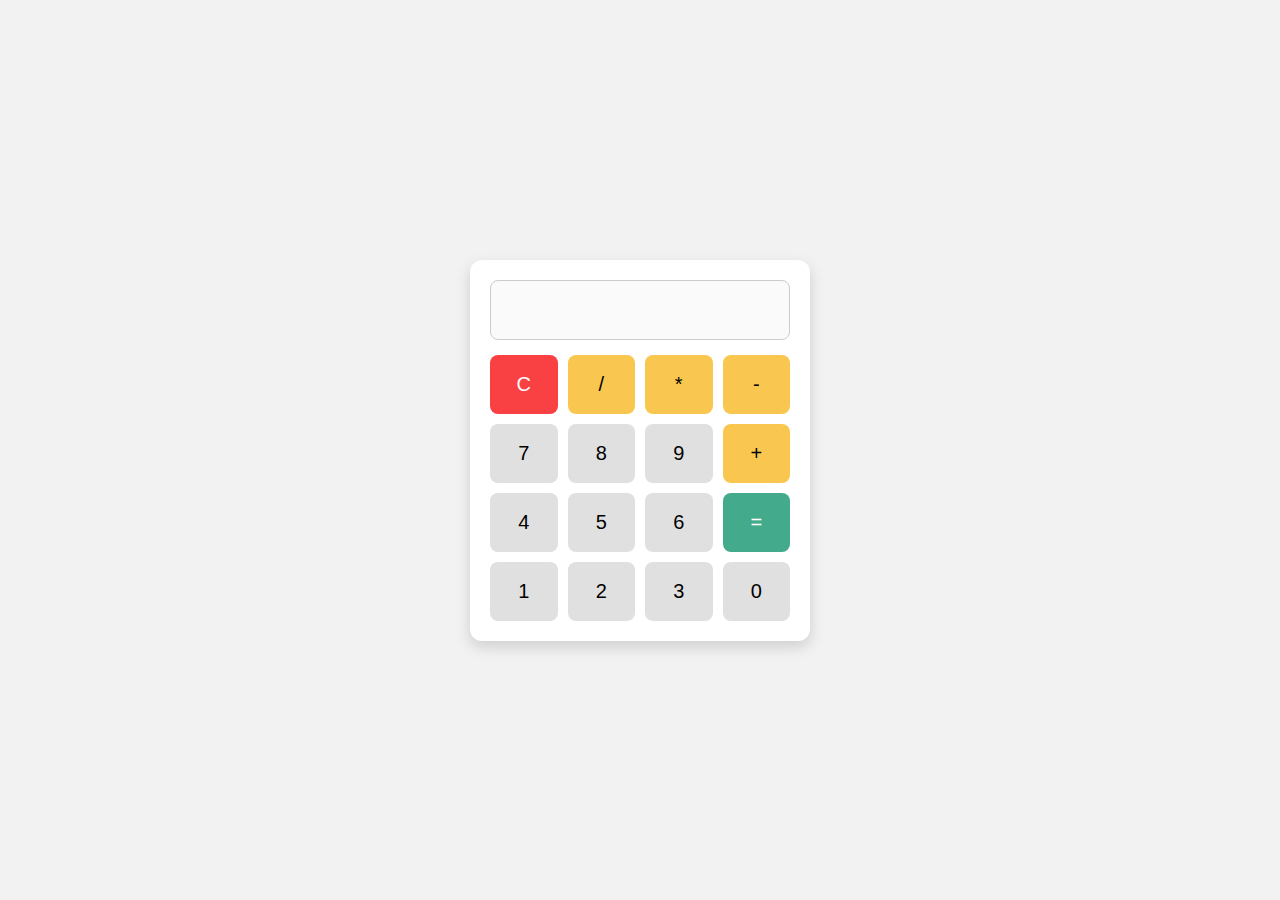
<file: index.html>
<!DOCTYPE html>
<html lang="id">
<head>
<meta charset="UTF-8" />
<meta name="viewport" content="width=device-width, initial-scale=1.0"/>
<title>calc</title>
<link rel="stylesheet" href="style.css">
</head>
<body>
  <div class="calculator">
    <input type="text" class="display" id="display" disabled />

    <div class="buttons">
      <button class="clear">C</button>
      <button class="operator">/</button>
      <button class="operator">*</button>
      <button class="operator">-</button>

      <button>7</button>
      <button>8</button>
      <button>9</button>
      <button class="operator">+</button>

      <button>4</button>
      <button>5</button>
      <button>6</button>
      <button class="equal">=</button>

      <button>1</button>
      <button>2</button>
      <button>3</button>
      <button>0</button>
    </div>
  </div>

<script src="app.js"></script>
</body>
</html>
</file>
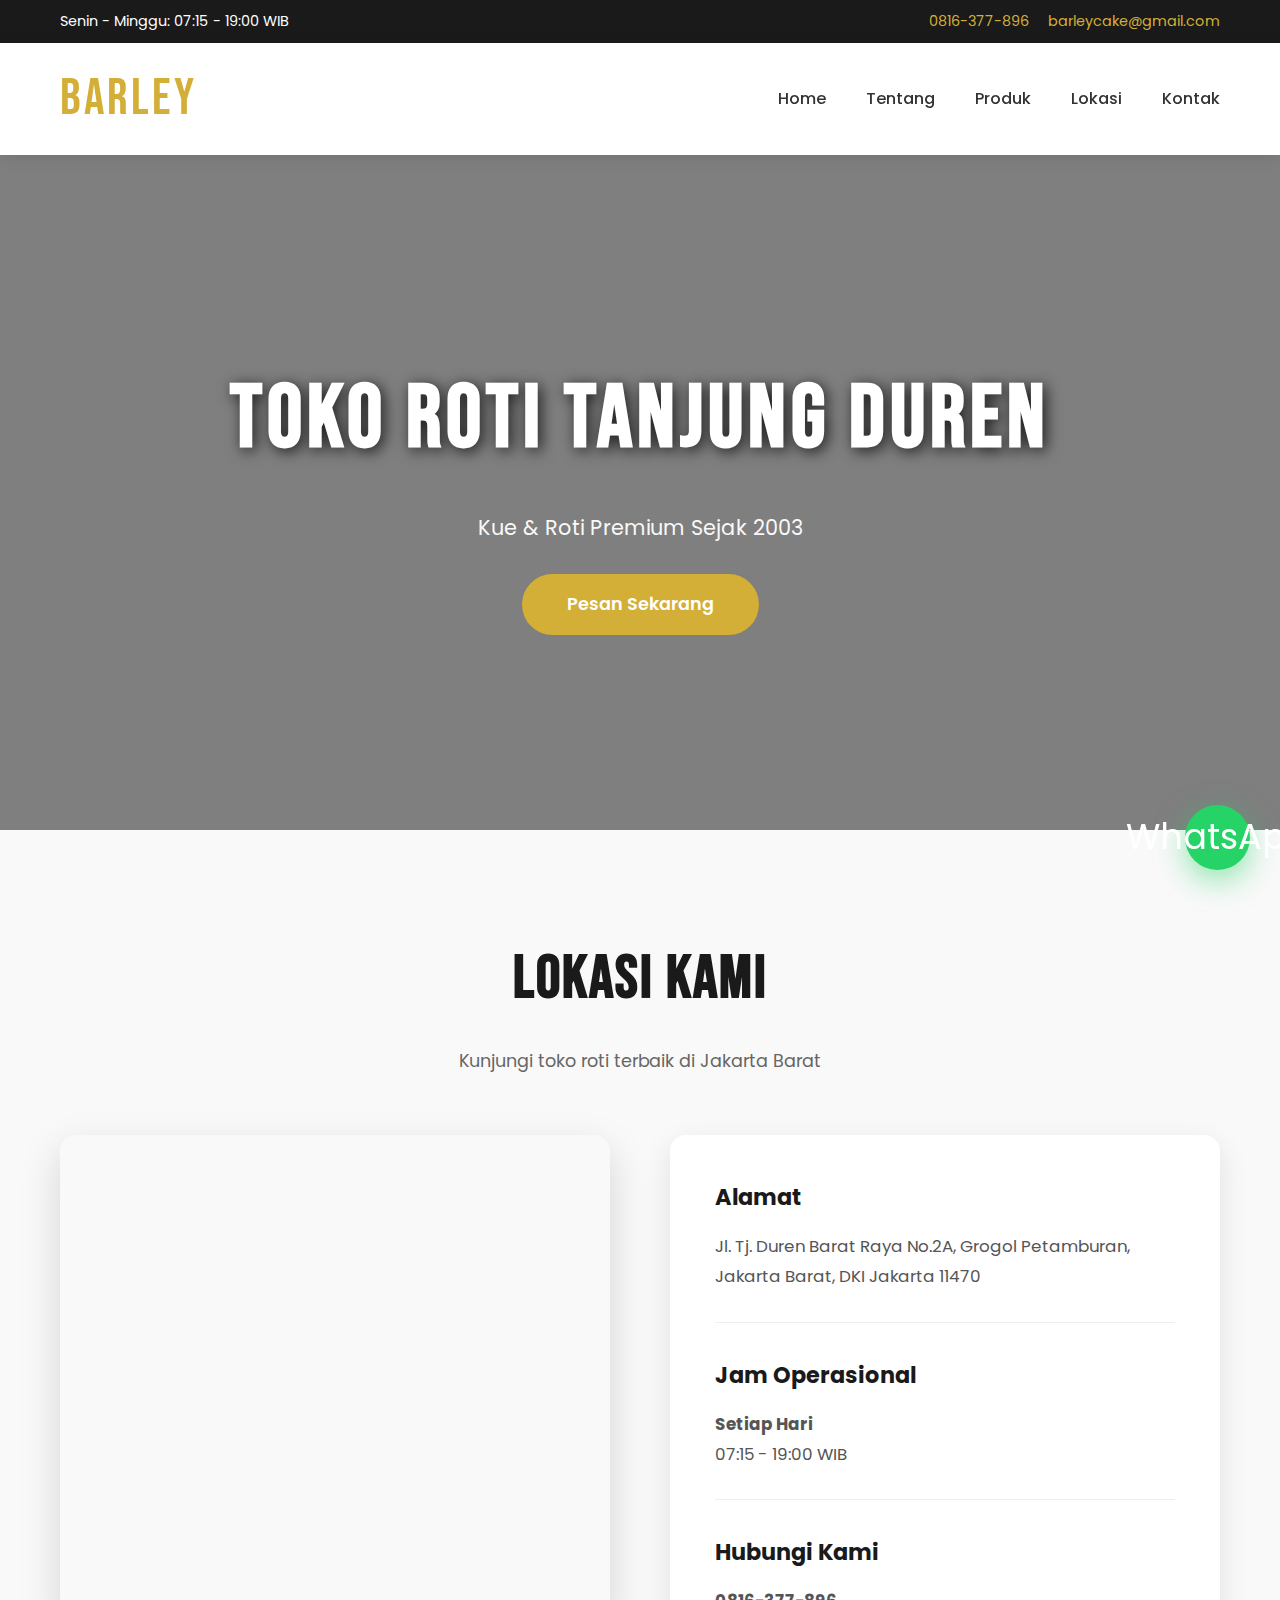
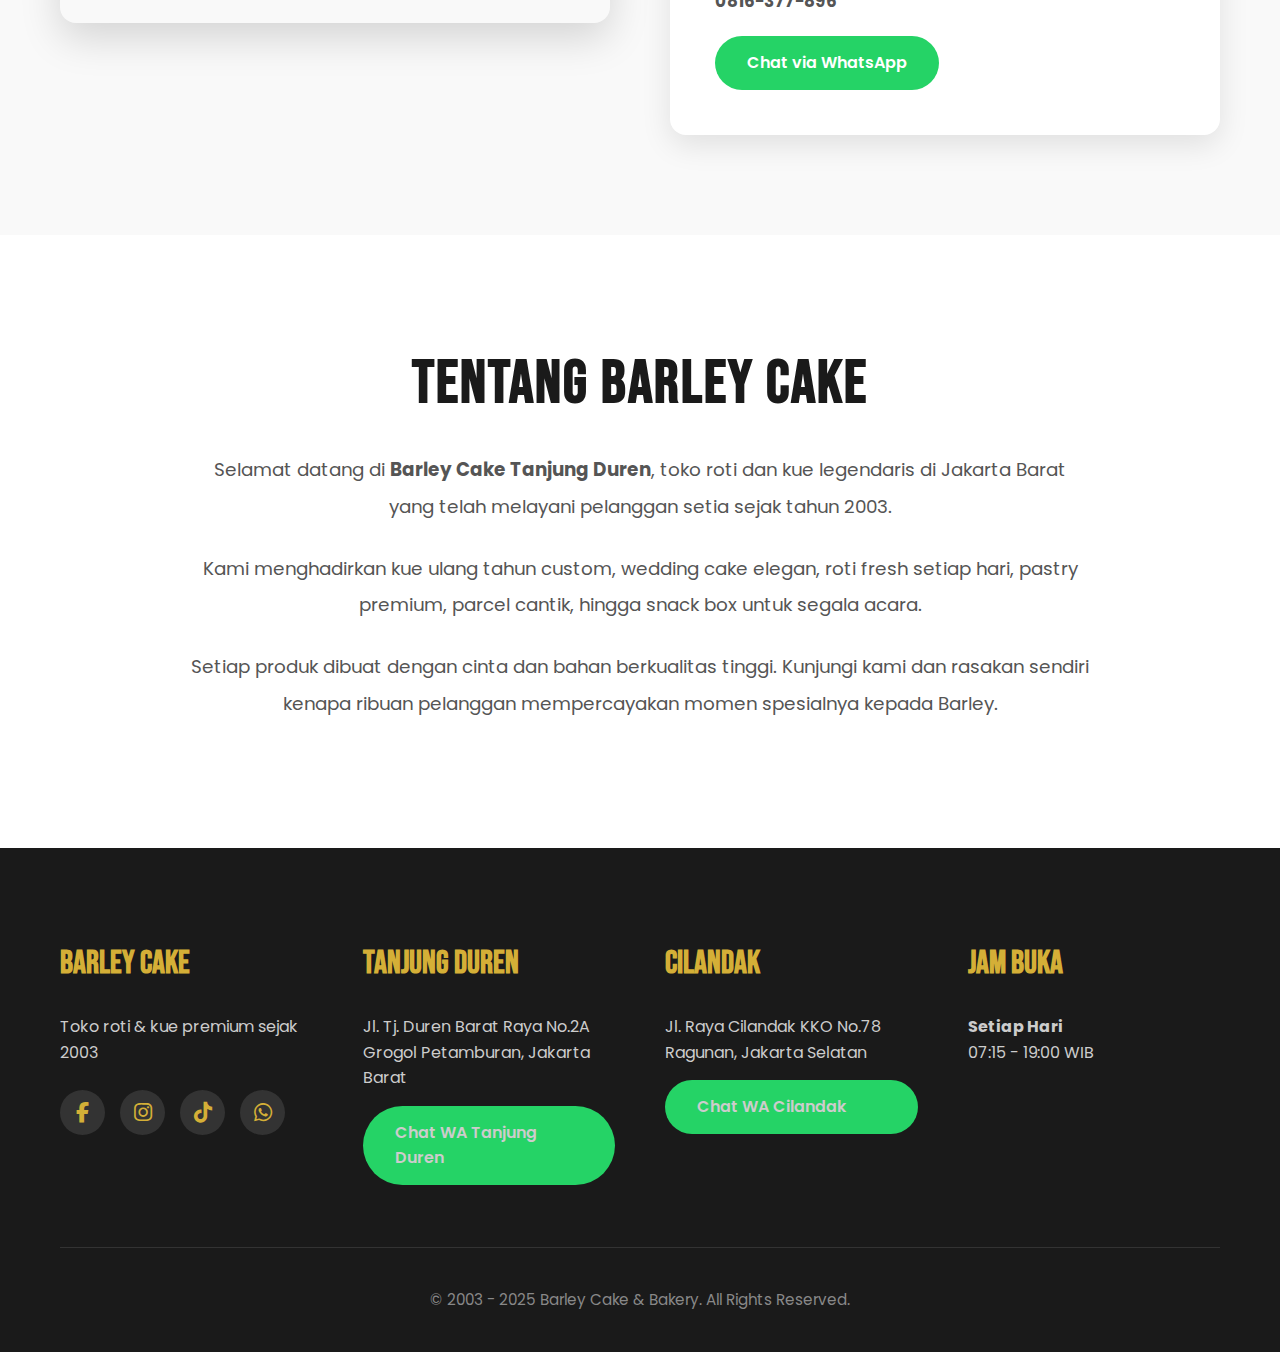
<file: coba 2.html>
<!DOCTYPE html>
<html lang="id">
<head>
  <meta charset="UTF-8">
  <meta name="viewport" content="width=device-width, initial-scale=1.0">
  <title>Toko Roti Tanjung Duren - Barley Cake & Bakery</title>
  <link href="https://fonts.googleapis.com/css2?family=Bebas+Neue&family=Poppins:wght@300;400;500;600;700&display=swap" rel="stylesheet">
  <link rel="stylesheet" href="https://cdnjs.cloudflare.com/ajax/libs/font-awesome/6.5.0/css/all.min.css">
  <style>
    * { margin:0; padding:0; box-sizing:border-box; }
    body { font-family:'Poppins',sans-serif; background:#fff; color:#333; line-height:1.6; overflow-x:hidden; }
    a { text-decoration:none; }

    /* Top Bar */
    .top-bar {
      background:#1a1a1a; color:#fff; padding:10px 0; font-size:0.9rem;
    }
    .top-bar .container {
      display:flex; justify-content:space-between; align-items:center;
      max-width:1200px; margin:0 auto; padding:0 20px; flex-wrap:wrap;
    }
    .top-bar a { color:#d4af37; margin-left:15px; }

    /* Header */
    header {
      background:#fff; box-shadow:0 2px 15px rgba(0,0,0,0.1);
      position:sticky; top:0; z-index:1000;
    }
    .header-main {
      max-width:1200px; margin:0 auto; padding:15px 20px;
      display:flex; justify-content:space-between; align-items:center;
    }
    .logo {
      font-family:'Bebas Neue',cursive; font-size:3.2rem; color:#d4af37; letter-spacing:3px;
    }
    nav ul {
      display:flex; list-style:none; gap:40px; align-items:center;
    }
    nav a {
      color:#333; font-weight:500; font-size:1rem; position:relative;
      transition:color 0.3s;
    }
    nav a:hover { color:#d4af37; }
    nav a::after {
      content:''; position:absolute; bottom:-8px; left:0; width:0; height:2px;
      background:#d4af37; transition:width 0.3s;
    }
    nav a:hover::after { width:100%; }

    .menu-toggle {
      display:none; font-size:1.8rem; color:#333; cursor:pointer;
    }

    /* Hero */
    .hero {
      position:relative; height:75vh; background:linear-gradient(rgba(0,0,0,0.5),rgba(0,0,0,0.5)),
      url('https://barleycake.com/wp-content/uploads/2024/08/toko-roti-tanjung-duren-barley.jpg') center/cover no-repeat;
      display:flex; align-items:center; justify-content:center; text-align:center; color:#fff;
    }
    .hero-content h1 {
      font-family:'Bebas Neue',cursive; font-size:5.5rem; letter-spacing:5px; margin-bottom:20px;
      text-shadow:3px 3px 15px rgba(0,0,0,0.8);
    }
    .hero-content p { font-size:1.3rem; margin-bottom:30px; opacity:0.95; }
    .btn-primary {
      background:#d4af37; color:#fff; padding:16px 45px; border-radius:50px;
      font-weight:600; font-size:1.1rem; transition:all 0.3s; display:inline-block;
    }
    .btn-primary:hover {
      background:#b8972e; transform:translateY(-4px); box-shadow:0 12px 30px rgba(212,175,55,0.4);
    }

    /* Sections */
    .container { max-width:1200px; margin:0 auto; padding:0 20px; }
    .section-title {
      font-family:'Bebas Neue',cursive; font-size:3.8rem; text-align:center; margin-bottom:20px; color:#1a1a1a; letter-spacing:2px;
    }
    .section-subtitle { text-align:center; color:#666; font-size:1.1rem; margin-bottom:60px; }

    /* Location Info */
    .location-info { padding:100px 0; background:#f9f9f9; }
    .location-grid { display:grid; grid-template-columns:1fr 1fr; gap:60px; align-items:start; }
    .map-container { border-radius:16px; overflow:hidden; box-shadow:0 15px 40px rgba(0,0,0,0.15); }
    .map-container iframe { width:100%; height:480px; border:0; }
    .info-box { background:#fff; padding:45px; border-radius:16px; box-shadow:0 10px 30px rgba(0,0,0,0.1); }
    .info-item { margin-bottom:35px; padding-bottom:30px; border-bottom:1px solid #eee; }
    .info-item:last-child { border-bottom:none; margin-bottom:0; padding-bottom:0; }
    .info-item h3 { font-size:1.4rem; margin-bottom:15px; color:#1a1a1a; display:flex; align-items:center; gap:12px; }
    .info-item h3 i { color:#d4af37; font-size:1.6rem; }
    .info-item p { color:#555; font-size:1.05rem; line-height:1.8; }

    .btn-contact {
      background:#25d366; color:#fff; padding:14px 32px; border-radius:50px;
      display:inline-flex; align-items:center; gap:10px; font-weight:600; margin-top:20px;
      transition:all 0.3s;
    }
    .btn-contact:hover {
      background:#1ebe57; transform:translateY(-3px); box-shadow:0 10px 25px rgba(37,211,102,0.4);
    }

    /* Description */
    .description { padding:100px 0; background:#fff; }
    .description-content { max-width:900px; margin:0 auto; text-align:center; }
    .description-content p { font-size:1.15rem; color:#555; line-height:2; margin-bottom:25px; }

    /* Categories & Testimonials */
    .categories, .testimonials { padding:100px 0; }
    .categories { background:#f9f9f9; }
    .category-grid, .testimonial-grid {
      display:grid; grid-template-columns:repeat(auto-fit,minmax(320px,1fr)); gap:35px; margin-top:60px;
    }
    .category-card {
      background:#fff; border-radius:16px; overflow:hidden; box-shadow:0 10px 30px rgba(0,0,0,0.1);
      transition:transform 0.4s, box-shadow 0.4s;
    }
    .category-card:hover {
      transform:translateY(-12px); box-shadow:0 20px 50px rgba(0,0,0,0.2);
    }
    .category-img { width:100%; height:260px; object-fit:cover; }
    .category-content { padding:30px; text-align:center; }
    .category-content h3 {
      font-family:'Bebas Neue',cursive; font-size:2rem; margin-bottom:12px; color:#1a1a1a;
    }
    .btn-category {
      color:#d4af37; font-weight:600; display:inline-flex; align-items:center; gap:10px; margin-top:15px;
    }
    .btn-category:hover { gap:18px; }

    .testimonial-card {
      background:#f8f8f8; padding:35px; border-radius:16px; border-left:5px solid #d4af37;
    }
    .testimonial-card .stars { color:#d4af37; font-size:1.3rem; margin-bottom:15px; }
    .testimonial-card p { font-style:italic; color:#555; margin-bottom:20px; line-height:1.8; }
    .testimonial-card .author { font-weight:600; color:#1a1a1a; }

    /* Footer */
    footer { background:#1a1a1a; color:#ccc; padding:90px 0 40px; }
    .footer-content {
      display:grid; grid-template-columns:repeat(auto-fit,minmax(250px,1fr)); gap:50px; margin-bottom:50px;
    }
    .footer-section h3 {
      font-family:'Bebas Neue',cursive; color:#d4af37; font-size:2rem; margin-bottom:25px;
    }
    .footer-section a { color:#ccc; display:block; margin-bottom:12px; transition:color 0.3s; }
    .footer-section a:hover { color:#d4af37; }
    .social-links {
      display:flex; gap:15px; margin-top:25px;
    }
    .social-links a {
      width:45px; height:45px; background:#333; border-radius:50%;
      display:flex; align-items:center; justify-content:center; color:#d4af37; font-size:1.3rem;
      transition:all 0.3s;
    }
    .social-links a:hover {
      background:#d4af37; color:#1a1a1a; transform:translateY(-4px);
    }
    .footer-bottom {
      text-align:center; padding-top:40px; border-top:1px solid #333; color:#888; font-size:0.95rem;
    }

    /* Floating WhatsApp */
    .whatsapp-float {
      position:fixed; bottom:30px; right:30px; background:#25d366; color:#fff;
      width:65px; height:65px; border-radius:50%; display:flex; align-items:center;
      justify-content:center; font-size:2.2rem; box-shadow:0 10px 30px rgba(37,211,102,0.5);
      z-index:999; animation:pulse 2s infinite;
    }
    .whatsapp-float:hover { transform:scale(1.15); background:#1ebe57; }
    @keyframes pulse {
      0% { box-shadow:0 0 0 0 rgba(37,211,102,0.7); }
      70% { box-shadow:0 0 0 20px rgba(37,211,102,0); }
      100% { box-shadow:0 0 0 0 rgba(37,211,102,0); }
    }

    /* Responsive */
    @media (max-width:992px) {
      .location-grid { grid-template-columns:1fr; }
      .hero-content h1 { font-size:4.2rem; }
      nav ul {
        position:fixed; top:0; right:-100%; width:300px; height:100vh; background:#fff;
        flex-direction:column; padding:100px 30px 30px; box-shadow:-10px 0 30px rgba(0,0,0,0.2);
        transition:right 0.4s ease; gap:25px; align-items:flex-start;
      }
      nav ul.active { right:0; }
      nav a { font-size:1.3rem; }
      .menu-toggle { display:block; }
    }
    @media (max-width:768px) {
      .hero-content h1 { font-size:3.5rem; }
      .top-bar .container { flex-direction:column; text-align:center; gap:10px; }
      .section-title { font-size:3rem; }
    }
  </style>
</head>
<body>

  <!-- Top Bar -->
  <div class="top-bar">
    <div class="container">
      <div>Senin - Minggu: 07:15 - 19:00 WIB</div>
      <div>
        <a href="tel:0816377896">0816-377-896</a>
        <a href="mailto:barleycake@gmail.com">barleycake@gmail.com</a>
      </div>
    </div>
  </div>

  <!-- Header -->
  <header>
    <div class="header-main">
      <div class="logo">BARLEY</div>
      <nav>
        <ul id="navMenu">
          <li><a href="#home">Home</a></li>
          <li><a href="#tentang">Tentang</a></li>
          <li><a href="#produk">Produk</a></li>
          <li><a href="#lokasi">Lokasi</a></li>
          <li><a href="#kontak">Kontak</a></li>
        </ul>
        <div class="menu-toggle" onclick="document.getElementById('navMenu').classList.toggle('active')">
          Menu
        </div>
      </nav>
    </div>
  </header>

  <!-- Hero -->
  <section class="hero" id="home">
    <div class="hero-content">
      <h1>TOKO ROTI TANJUNG DUREN</h1>
      <p>Kue & Roti Premium Sejak 2003</p>
      <a href="#kontak" class="btn-primary">Pesan Sekarang</a>
    </div>
  </section>

  <!-- Location Info -->
  <section class="location-info" id="lokasi">
    <div class="container">
      <h2 class="section-title">LOKASI KAMI</h2>
      <p class="section-subtitle">Kunjungi toko roti terbaik di Jakarta Barat</p>
      
      <div class="location-grid">
        <div class="map-container">
          <iframe src="https://www.google.com/maps/embed?pb=!1m18!1m12!1m3!1d3966.699707248386!2d106.7845630758414!3d-6.170588360492866!2m3!1f0!2f0!3f0!3m2!1i1024!2i768!4f13.1!3m3!1m2!1s0x2e69f6f631113b19%3A0x67d0615962007629!2sBarley%20Bakery%20%26%20Cake%20Tanjung%20Duren!5e0!3m2!1sid!2sid!4v1731372658121" allowfullscreen="" loading="lazy"></iframe>
        </div>
        
        <div class="info-box">
          <div class="info-item">
            <h3>Alamat</h3>
            <p>Jl. Tj. Duren Barat Raya No.2A, Grogol Petamburan, Jakarta Barat, DKI Jakarta 11470</p>
          </div>
          <div class="info-item">
            <h3>Jam Operasional</h3>
            <p><strong>Setiap Hari</strong><br>07:15 - 19:00 WIB</p>
          </div>
          <div class="info-item">
            <h3>Hubungi Kami</h3>
            <p><strong>0816-377-896</strong></p>
            <a href="https://wa.me/62816377896?text=Halo%20Barley%20Tanjung%20Duren,%20saya%20mau%20pesan%20kue" target="_blank" class="btn-contact">
              Chat via WhatsApp
            </a>
          </div>
        </div>
      </div>
    </div>
  </section>

  <!-- Tentang -->
  <section class="description" id="tentang">
    <div class="container">
      <div class="description-content">
        <h2 class="section-title">TENTANG BARLEY CAKE</h2>
        <p>Selamat datang di <strong>Barley Cake Tanjung Duren</strong>, toko roti dan kue legendaris di Jakarta Barat yang telah melayani pelanggan setia sejak tahun 2003.</p>
        <p>Kami menghadirkan kue ulang tahun custom, wedding cake elegan, roti fresh setiap hari, pastry premium, parcel cantik, hingga snack box untuk segala acara.</p>
        <p>Setiap produk dibuat dengan cinta dan bahan berkualitas tinggi. Kunjungi kami dan rasakan sendiri kenapa ribuan pelanggan mempercayakan momen spesialnya kepada Barley.</p>
      </div>
    </div>
  </section>

  <!-- Footer -->
  <footer id="kontak">
    <div class="container">
      <div class="footer-content">
        <div class="footer-section">
          <h3>BARLEY CAKE</h3>
          <p>Toko roti & kue premium sejak 2003</p>
          <div class="social-links">
            <a href="#"><i class="fab fa-facebook-f"></i></a>
            <a href="#"><i class="fab fa-instagram"></i></a>
            <a href="#"><i class="fab fa-tiktok"></i></a>
            <a href="#"><i class="fab fa-whatsapp"></i></a>
          </div>
        </div>
        <div class="footer-section">
          <h3>Tanjung Duren</h3>
          <p>Jl. Tj. Duren Barat Raya No.2A<br>Grogol Petamburan, Jakarta Barat</p>
          <a href="https://wa.me/62816377896" class="btn-contact" style="margin-top:15px;">Chat WA Tanjung Duren</a>
        </div>
        <div class="footer-section">
          <h3>Cilandak</h3>
          <p>Jl. Raya Cilandak KKO No.78<br>Ragunan, Jakarta Selatan</p>
          <a href="https://wa.me/62816377896" class="btn-contact" style="margin-top:15px;">Chat WA Cilandak</a>
        </div>
        <div class="footer-section">
          <h3>Jam Buka</h3>
          <p><strong>Setiap Hari</strong><br>07:15 - 19:00 WIB</p>
        </div>
      </div>
      <div class="footer-bottom">
        © 2003 - 2025 Barley Cake & Bakery. All Rights Reserved.
      </div>
    </div>
  </footer>

  <!-- Floating WhatsApp -->
  <a href="https://wa.me/62816377896?text=Halo%20Barley%20Cake,%20saya%20mau%20pesan%20dari%20website" target="_blank" class="whatsapp-float">
    WhatsApp
  </a>

</body>
</html>
</file>
<file: style.css>
body {
    display: flex;
    justify-content: center;
    align-items: center;
    height: 100vh;
    margin: 0;
    font-family: Arial, sans-serif;
    background: #f2f2f2;
  }

  .calculator {
    background: #fff;
    padding: 20px;
    border-radius: 12px;
    width: 300px;
    box-shadow: 0 6px 15px rgba(0,0,0,0.15);
  }

  .display {
    width: 100%;
    height: 60px;
    font-size: 28px;
    text-align: right;
    padding: 10px;
    box-sizing: border-box;
    margin-bottom: 15px;
    border: 1px solid #ccc;
    border-radius: 8px;
  }

  .buttons {
    display: grid;
    grid-template-columns: repeat(4, 1fr);
    gap: 10px;
  }

  button {
    padding: 18px;
    font-size: 20px;
    border: none;
    border-radius: 8px;
    cursor: pointer;
    background: #e0e0e0;
    transition: 0.1s;
  }

  button:active {
    background: #ccc;
  }

  .operator {
    background: #f9c74f;
  }

  .equal {
    background: #43aa8b;
    color: white;
  }

  .clear {
    background: #f94144;
    color: white;
  }
</file>
